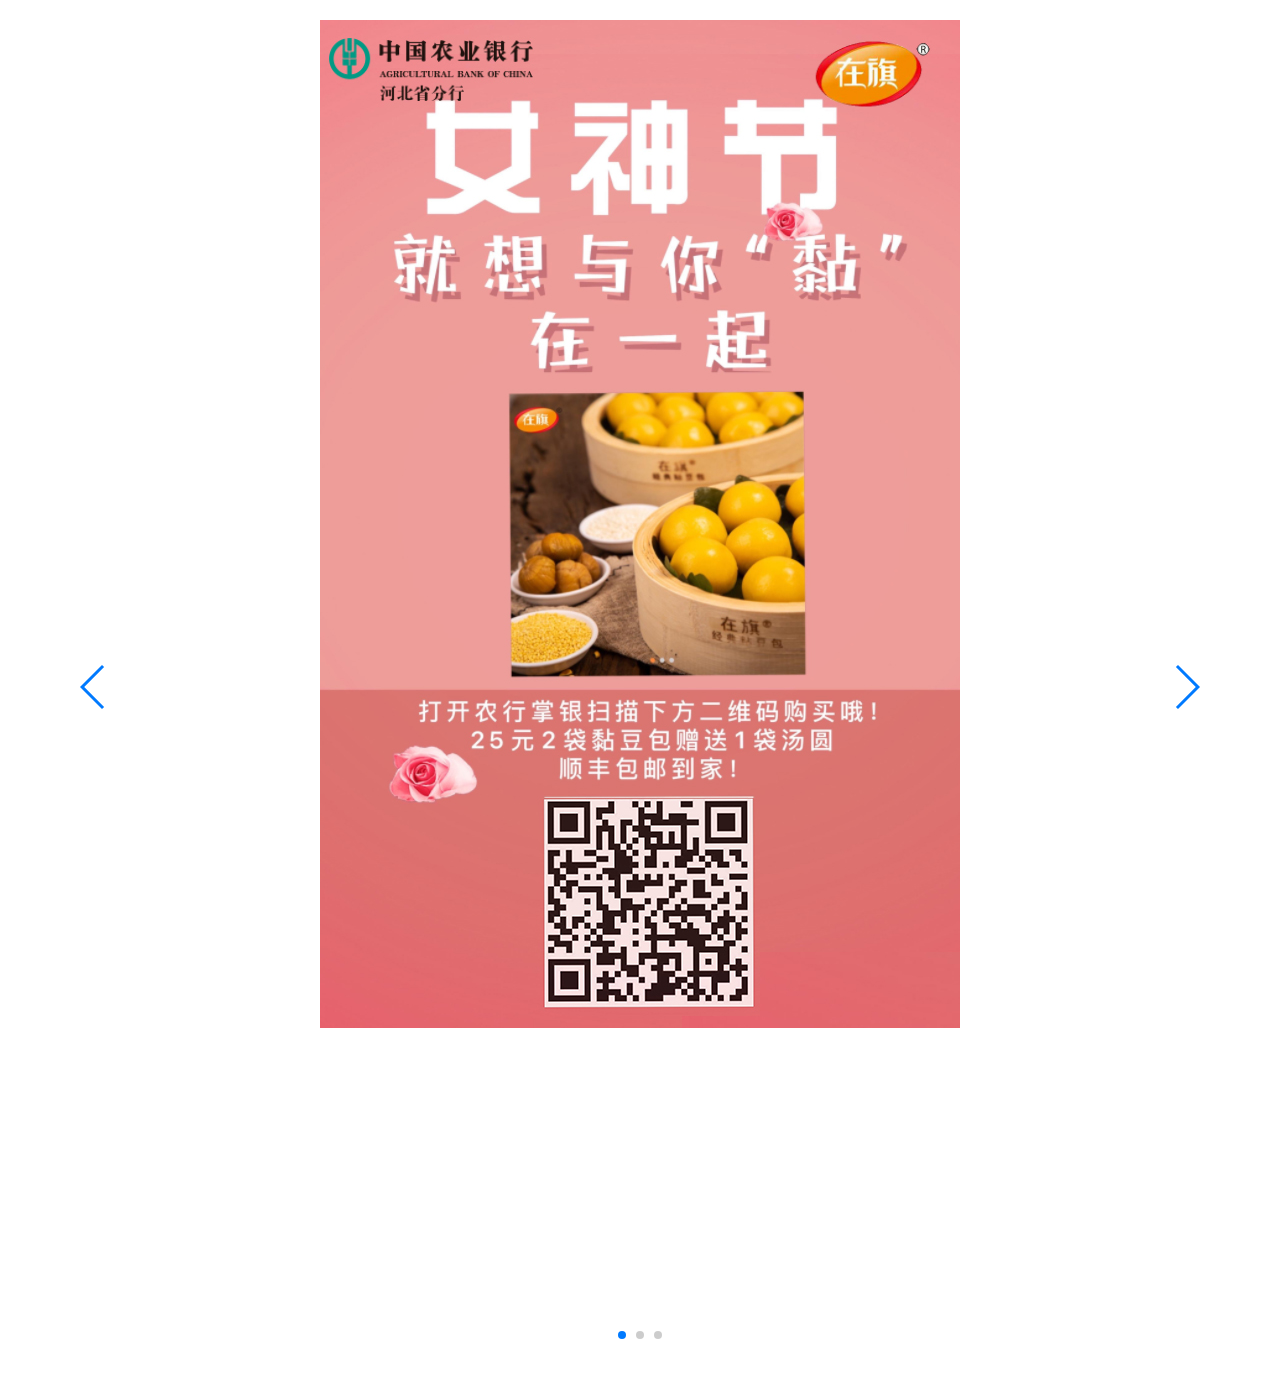
<file: index.html>
<!DOCTYPE html>
<html>
<head lang="zh">
<meta charset="UTF-8">
<meta name="viewport" content="width=device-width, initial-scale=1.0,user-scalable=no">
<link rel="stylesheet" href="css/swiper.min.css">
<link href="css/bootstrap.min.css" rel="stylesheet">
<script type="text/javascript" src="js/jquery-3.4.1.min.js"></script>
<script type="text/javascript" src="js/swiper.min.js"></script>
<title></title>
<style>
.swiper-container {
	width: 100%;
	height: auto;
	margin-left: auto;
	margin-right: auto;
	margin-top: 20px;
	margin-bottom: 20px;
}

.swiper-slide {
	text-align: center;
	font-size: 18px;
	background: #fff;
	/* Center slide text vertically */
	display: -webkit-box;
	display: -ms-flexbox;
	display: -webkit-flex;
	display: flex;
	-webkit-box-pack: center;
	-ms-flex-pack: center;
	-webkit-justify-content: center;
	justify-content: center;
	-webkit-box-align: center;
	-ms-flex-align: center;
	-webkit-align-items: center;
	align-items: center;
}
</style>
</head>
<body>
	<div class="container">
		<div class="row">
			<div class="col-md-12">
				<!-- Swiper -->
				<div class="swiper-container">
					<div class="swiper-wrapper">
						<div class="swiper-slide">
							<img src="png/1.jpg"></img>
						</div>
						<div class="swiper-slide">
							<img src="png/2.png"></img>
						</div>
						<div class="swiper-slide">
							<img src="png/3.jpg"></img>
						</div>
					</div>
					<!-- Add Pagination -->
					<div class="swiper-pagination"></div>
					<!-- Add Arrows -->
					<div class="swiper-button-next"></div>
					<div class="swiper-button-prev"></div>
				</div>
			</div>
		</div>
	</div>
	<!-- Initialize Swiper -->
	<script>
		var swiper = new Swiper('.swiper-container', {
			pagination : '.swiper-pagination',
			nextButton : '.swiper-button-next',
			prevButton : '.swiper-button-prev',
			paginationClickable : true,
			spaceBetween : 30,
			centeredSlides : true,
			autoplay : 5000,
			autoplayDisableOnInteraction : false,
			loop : true,
			autoHeight: true
		});
	</script>
</body>
</html>
</file>
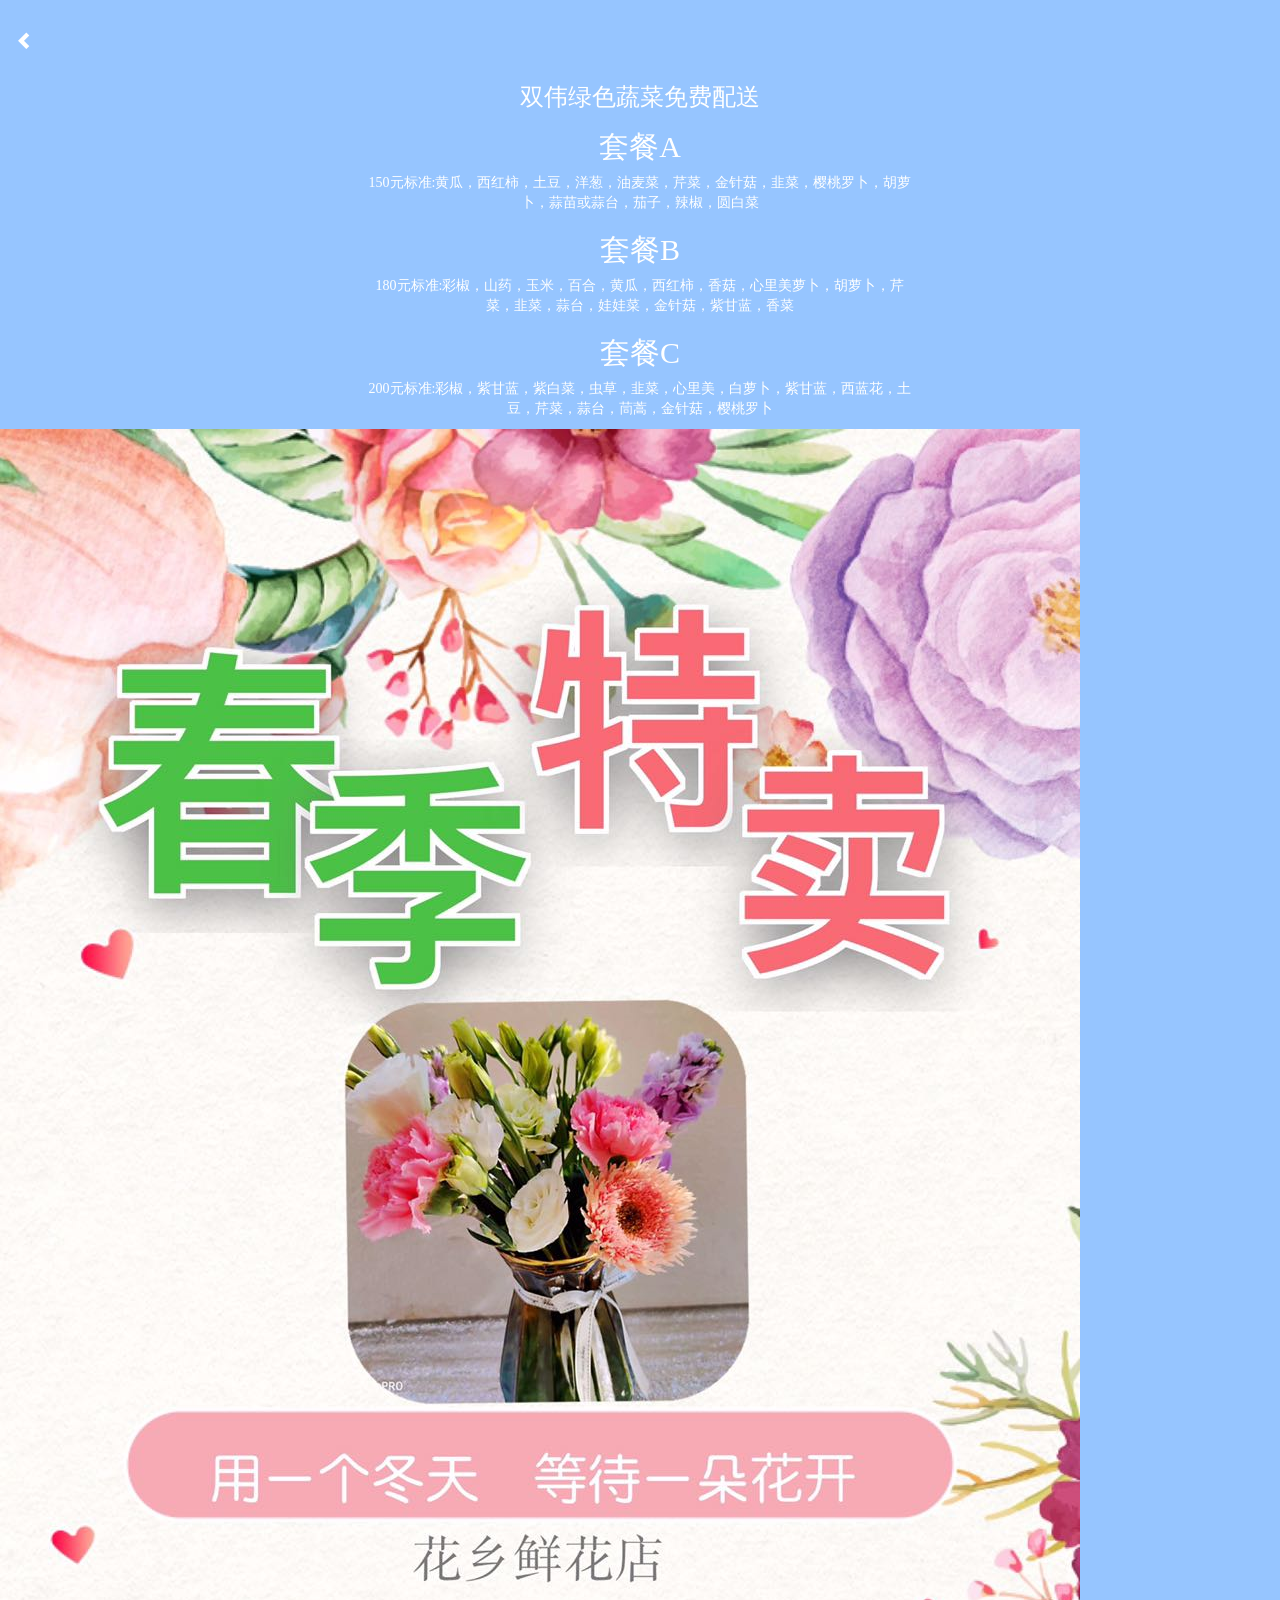
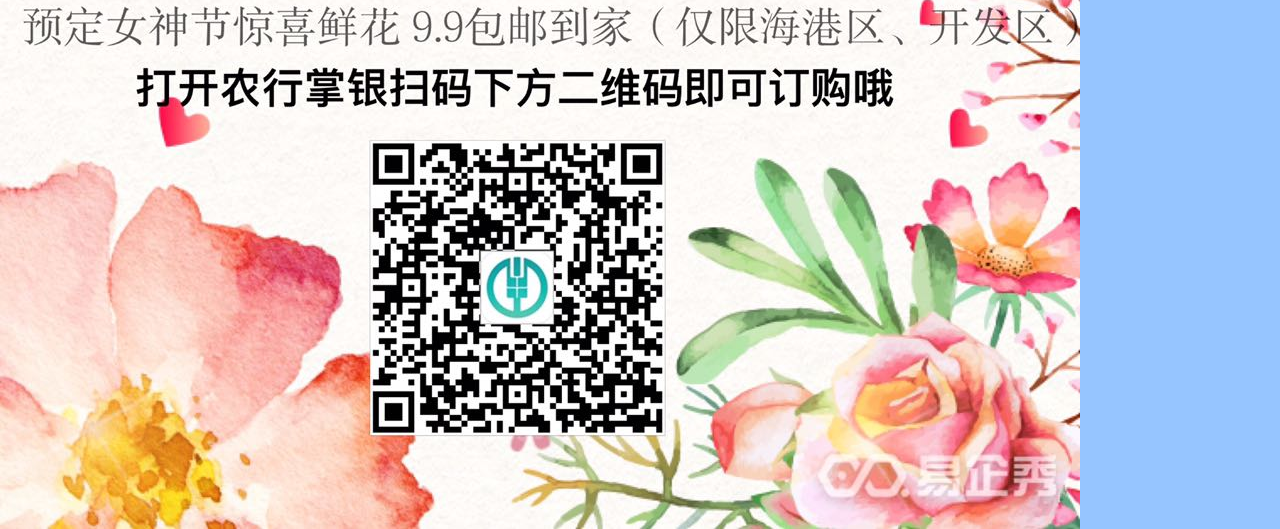
<file: test.html>
<!DOCTYPE HTML>
<html>
<head>
<meta charset="utf-8">
<meta name="viewport" content="width=device-width, initial-scale=1.0,user-scalable=no">
<title>测试用</title>
<link href="css/bootstrap.min.css" rel="stylesheet">
<link href="css/style.css" rel="stylesheet">
<script src="js/jquery-3.4.1.min.js"></script>
</head>
<body>
	<div id="iosdiv" style="height:20px"></div><!--IOS防挡-->
	<button id="back"  type="button" class="btn btn-primary btn-lg" style="background:transparent;border:0px;padding-left=0px">
		<span class="glyphicon glyphicon-chevron-left"></span>
	</button>
	<div class="container">
		<div class="row pad-top text-center" style="padding-top:0px">
			<div class="col-md-6 col-md-offset-3 text-center">
				<h3>双伟绿色蔬菜免费配送</h3>
				<h2>套餐A</h2>
				<p>150元标准:黄瓜，西红柿，土豆，洋葱，油麦菜，芹菜，金针菇，韭菜，樱桃罗卜，胡萝卜，蒜苗或蒜台，茄子，辣椒，圆白菜</p>
				<h2>套餐B</h2>
				<p>180元标准:彩椒，山药，玉米，百合，黄瓜，西红柿，香菇，心里美萝卜，胡萝卜，芹菜，韭菜，蒜台，娃娃菜，金针菇，紫甘蓝，香菜</p>
				<h2>套餐C</h2>
				<p>200元标准:彩椒，紫甘蓝，紫白菜，虫草，韭菜，心里美，白萝卜，紫甘蓝，西蓝花，土豆，芹菜，蒜台，茼蒿，金针菇，樱桃罗卜</p>
			</div>
		</div>
	</div>	
	<img src="picture/1149252736.jpg">
</body>
<script>
	$(document).ready(function() 
	{
		function getQueryVariable(variable)
		{
			var query = window.location.search.substring(1);
			var vars = query.split("&");
			for (var i = 0; i < vars.length; i++)
			{
				var pair = vars[i].split("=");
				if (pair[0] == variable)
				{
					return pair[1];
				}
			}
			return (false);
		}
		
		function iosShowDiv()
		{
			var u = navigator.userAgent;
			var isAndroid = u.indexOf('Android') > -1 || u.indexOf('Adr') > -1; //android终端

			if(isAndroid==true){
				$("#iosdiv").remove()
			}
		}
		
		function getUrl()
		{
			return atob(decodeURIComponent(getQueryVariable("url")));	
		}
		
		function setAndroidBackKey() 
		{
			function connectWebViewJavascriptBridge(callback) 
			{
                if (window.WebViewJavascriptBridge) 
				{
                        callback(WebViewJavascriptBridge);
                } 
				else 
				{
						document.addEventListener('WebViewJavascriptBridgeReady',function() {callback(WebViewJavascriptBridge);},false);
                }			
        }																		

        function onBackPressed() 
		{
                WebViewJavascriptBridge.callHandler('setPhysicalBackListener', {}, function() {
                        onBackPressed();
                });
                goBack();//自定义的goback方法，在此场景中，应该返回到缴费中心传入的url上
        }
		
        connectWebViewJavascriptBridge(function(bridge) 
		{
                bridge.init(function() {});

                bridge.callHandler('setPhysicalBackListener', {}, function() {
                        onBackPressed();        
                });
        });
}
		function goBack()
		{
			history.back();
		}
		
		$("#back").click(function(){goBack());			
		
		iosShowDiv();
	});
</script>
</html>
</file>
<file: css/style.css>
body {
	font-family: '微软雅黑';
	background-color: #96c5ff;
	color: #fff;
}

h2, h5 {
	font-family: '微软雅黑';
}

.pad-top {
	padding-top: 60px;
}

.text-center {
	text-align: center;
}
</file>
